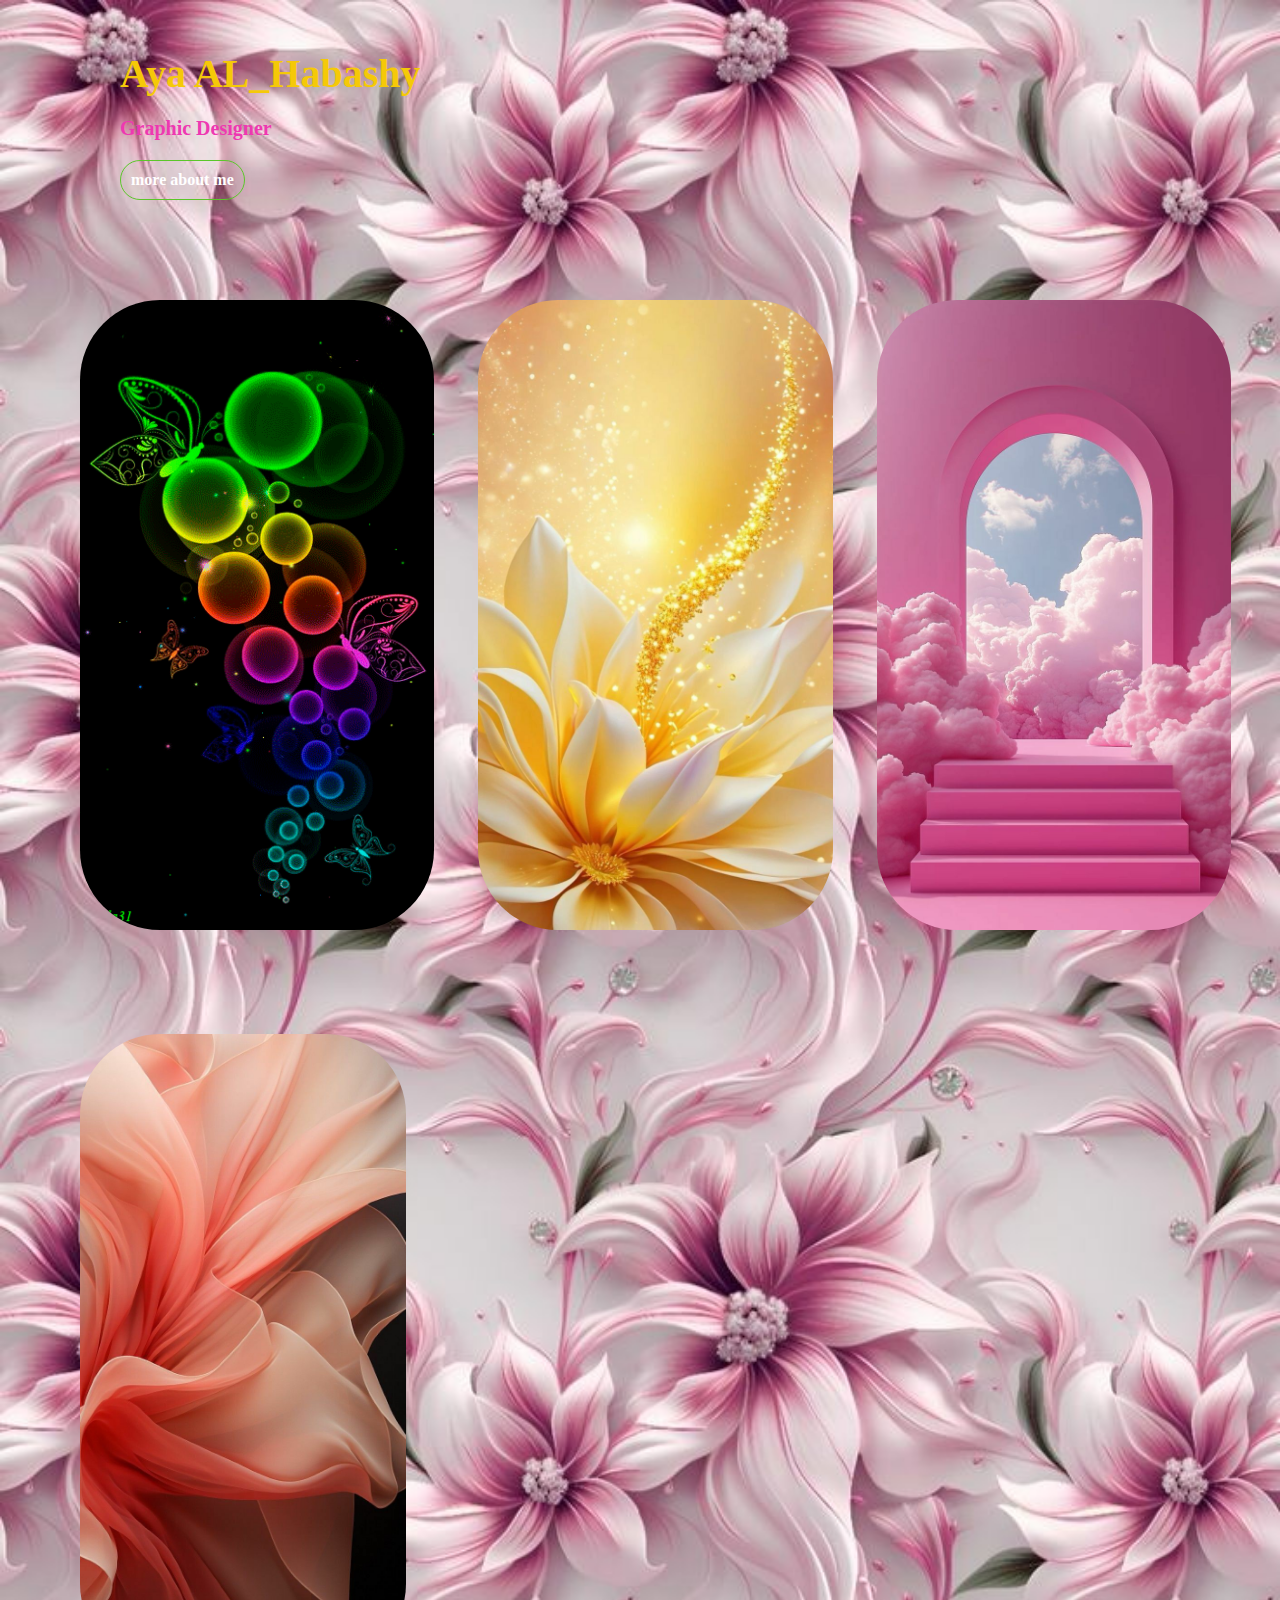
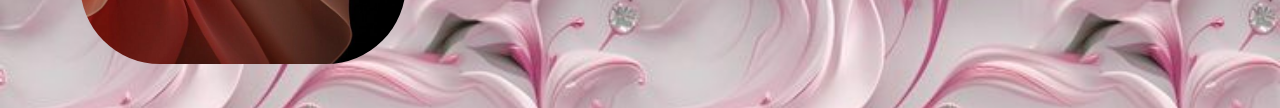
<file: index.html>
<!DOCTYPE html>
<html lang="en">
<head>
    <meta charset="UTF-8">
    <meta name="viewport" content="width=, initial-scale=1.0">
    <title>Document</title>
    <link rel="stylesheet" href="style.css">
</head>
<body class="body">
<div class="content">
    <div class="cv">
        <h1><span>Aya AL_Habashy</span></h1>
        <p>Graphic Designer</p>
        <a href="index2.html" class="btn"> more about me</a>
    </div>
    <div class="cv2">
   
        <img src="colorfulba_yzjnqhav.gif" alt="">
        <body>
        <img src="e25cf4a2920b648cca7e2643bf8e9f11.jpg" alt="">
        <img src="88ddbd7a8d3977c6a60169b4bcf561f4.jpg" alt="">
        <img src="dcc6b0b45b70c43db86c7086db634d59.jpg" alt="">
    
        </body>
    </div>

</div>


</body>
</html>
</file>
<file: style.css>
body{
background-image: url("125590f2fafbe4eeb913ed69721cabd2.jpg");
background-size: cover;
background-repeat: no-repeat;
margin: 20px;
padding: 20px;
}  

. 
.cv{
    position: absolute;
    margin: 122px auto;
    bottom:90px;
    left: 500px;
    padding: 200px;
}
.cv2 img{
   max-width: 550px;
   margin-top: 100px;
   height: 70vh;
   border-radius: 80px;
   margin-left: 40px;
   box-shadow: #dee203;
}
p{
    margin-left: 80px;
    font-size: 20px;
    color: rgb(238, 56, 177);
    font-weight: bold;
}
h1{
    font-size: 40px;
    font-weight: 700;
    margin:10px;
    padding-left: 70px;
    color: #f5c908;
    
}
.btn{
    border: 1px solid #5bc729 ;
    font-size: 16px;
    color: white;
    transition: 0.5s;
    font-weight: 600;
    text-decoration: none;
    display: inline-block;
    border-radius: 35px;
    padding: 10px;
    margin-left: 80px;
}
.btn:hover{
    background-color: #ee692c;
    color: rgb(20, 20, 20);
}
</file>
